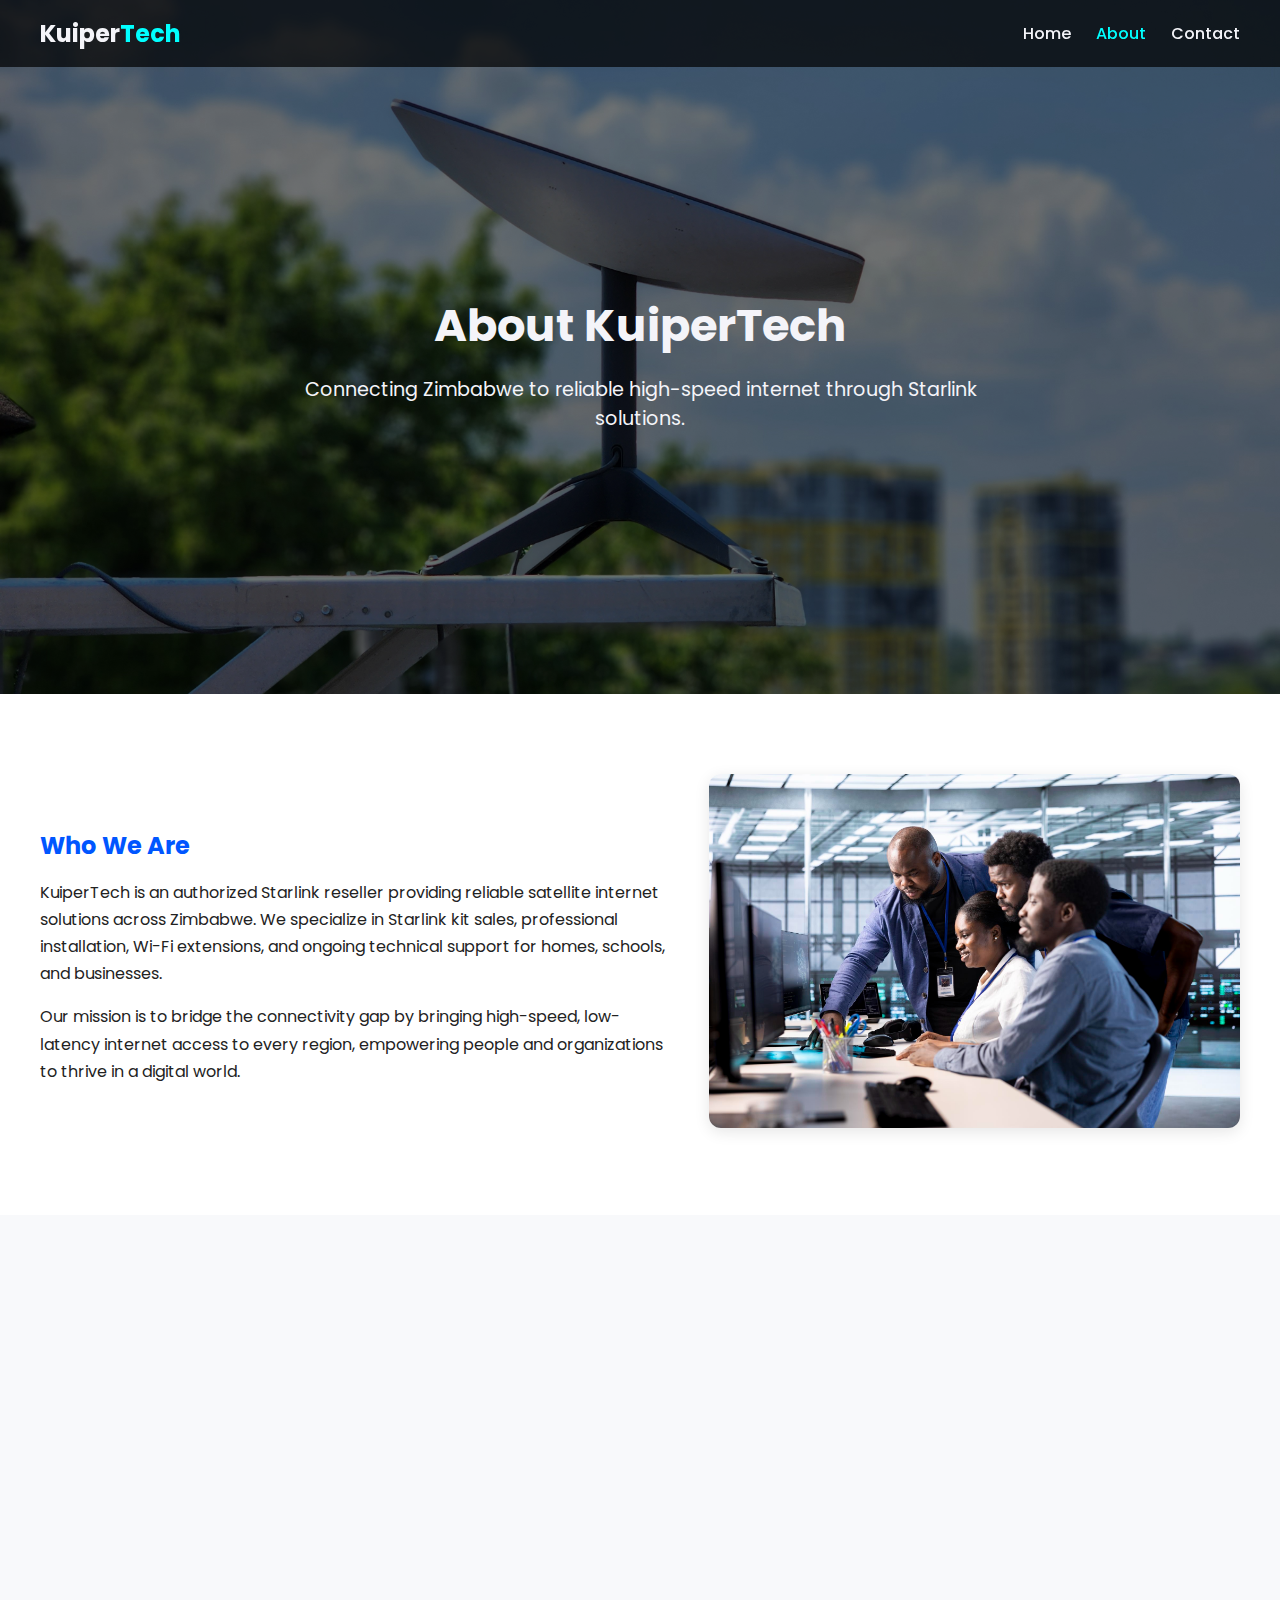
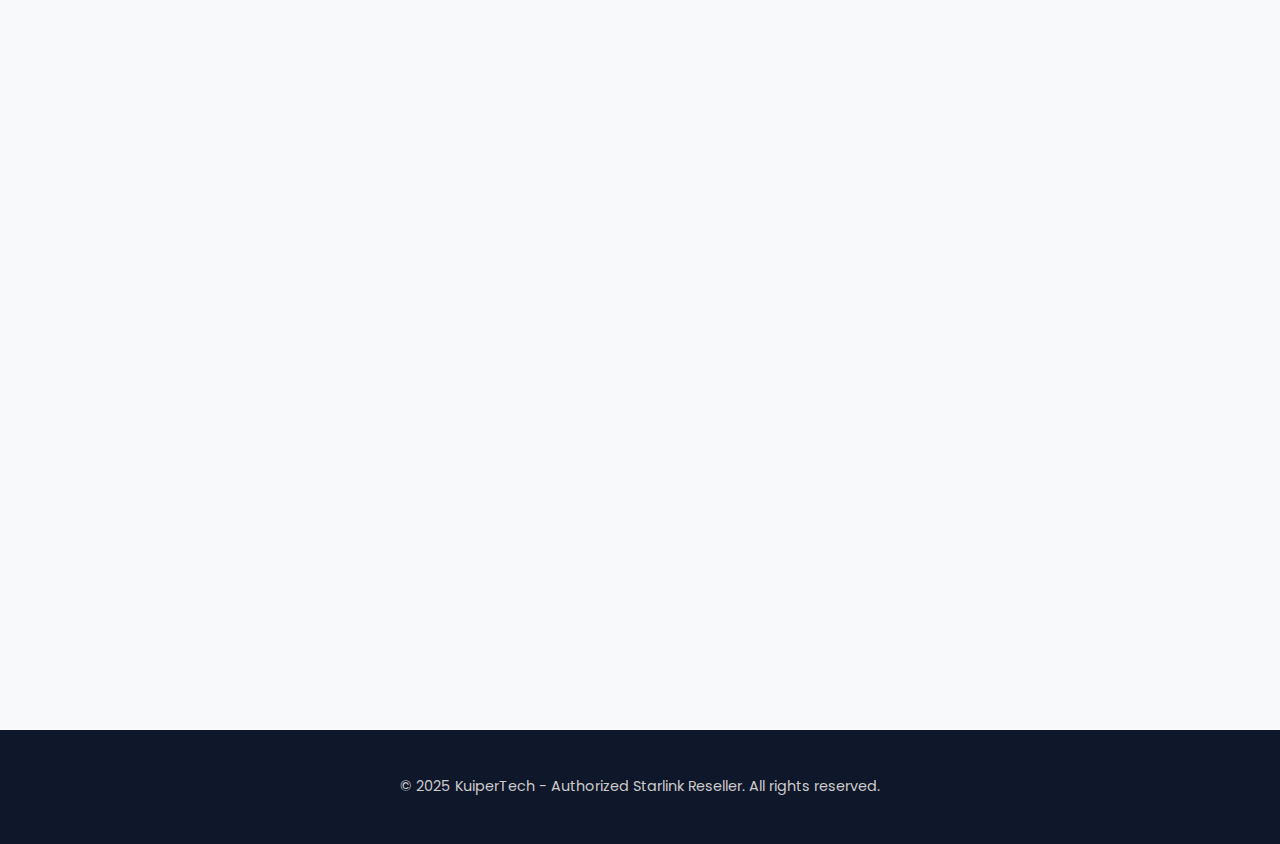
<file: about.html>
<!DOCTYPE html>
<html lang="en">
<head>
   <meta charset="UTF-8">
    <meta name="viewport" content="width=device-width, initial-scale=1.0">
    <title>About Us | KuiperTech</title>
  
    <link rel="preconnect" href="https://fonts.googleapis.com">
    <link rel="preconnect" href="https://fonts.gstatic.com" crossorigin>
    <link href="https://fonts.googleapis.com/css2?family=Open+Sans:ital,wght@0,300..800;1,300..800&display=swap" rel="stylesheet">
    <link rel="preconnect" href="https://fonts.googleapis.com">
    <link rel="preconnect" href="https://fonts.gstatic.com" crossorigin>
    <link href="https://fonts.googleapis.com/css2?family=Open+Sans:ital,wght@0,300..800;1,300..800&family=Poppins:ital,wght@0,100;0,200;0,300;0,400;0,500;0,600;0,700;0,800;0,900;1,100;1,200;1,300;1,400;1,500;1,600;1,700;1,800;1,900&display=swap" rel="stylesheet">
    <link rel="stylesheet" href="about.css">
</head>
<body>
  <!-- NAVBAR -->
  <header class="navbar">
    <nav class="nav-container">
      <div class="logo" onclick="window.location.href='/index.html'">Kuiper<span>Tech</span></div>
      <ul class="nav-links">
        <li><a href="index.html">Home</a></li>
        <li><a href="about.html" class="active">About</a></li>
        <li><a href="/contact.html">Contact</a></li>
      </ul>
      <div class="burger">
        <div class="line1"></div>
        <div class="line2"></div>
        <div class="line3"></div>
      </div>
    </nav>
  </header>

  <!-- HERO -->
  <section class="about-hero reveal fade-in">
    <div class="overlay"></div>
    <div class="hero-text">
      <h1>About KuiperTech</h1>
      <p>Connecting Zimbabwe to reliable high-speed internet through Starlink solutions.</p>
    </div>
  </section>

  <!-- COMPANY OVERVIEW -->
  <section class="company-overview reveal slide-up">
    <div class="content">
      <h2>Who We Are</h2>
      <p>
        KuiperTech is an authorized Starlink reseller providing reliable satellite internet
        solutions across Zimbabwe. We specialize in Starlink kit sales, professional installation,
        Wi-Fi extensions, and ongoing technical support for homes, schools, and businesses.
      </p>
      <p>
        Our mission is to bridge the connectivity gap by bringing high-speed, low-latency internet
        access to every region, empowering people and organizations to thrive in a digital world.
      </p>
    </div>
    <div class="image-container">
      <img src="images/team.jpg" alt="KuiperTech Team" />
    </div>
  </section>

  <!-- MISSION & VISION -->
  <section class="mission-vision reveal slide-left">
    <div class="mv-card">
      <i class="fa-solid fa-bullseye"></i>
      <h3>Our Mission</h3>
      <p>
        To make Starlink technology accessible, ensuring fast, stable, and affordable internet
        for every Zimbabwean household and business.
      </p>
    </div>
    <div class="mv-card">
      <i class="fa-solid fa-eye"></i>
      <h3>Our Vision</h3>
      <p>
        To become Zimbabwe’s leading provider of satellite internet and tech solutions,
        driving innovation, growth, and digital inclusion.
      </p>
    </div>
  </section>

  <!-- CORE VALUES -->
  <section class="values-section reveal fade-in">
    <h2>Our Core Values</h2>
    <div class="values-grid">
      <div class="value-card">
        <i class="fa-solid fa-handshake"></i>
        <h4>Integrity</h4>
        <p>We value honesty and transparency in every client interaction.</p>
      </div>
      <div class="value-card">
        <i class="fa-solid fa-screwdriver-wrench"></i>
        <h4>Expertise</h4>
        <p>Our certified team ensures every installation and support service meets professional standards.</p>
      </div>
      <div class="value-card">
        <i class="fa-solid fa-users"></i>
        <h4>Customer Focus</h4>
        <p>We prioritize your satisfaction and reliable internet performance.</p>
      </div>
      <div class="value-card">
        <i class="fa-solid fa-bolt"></i>
        <h4>Innovation</h4>
        <p>We continuously explore new technologies to enhance connectivity solutions.</p>
      </div>
    </div>
  </section>

  <!-- CTA -->
  <section class="cta-section reveal slide-up">
    <h2>Ready to Get Connected?</h2>
    <p>Join thousands of satisfied customers who trust KuiperTech for Starlink installation and support.</p>
    <a href="/contact.html" class="cta-btn">Contact Sales</a>
  </section>

  <!-- FOOTER -->
  <footer class="footer">
    <p>&copy; 2025 KuiperTech - Authorized Starlink Reseller. All rights reserved.</p>
  </footer>

  <!-- JS -->
  <script>
    // Burger Menu Toggle
    const burger = document.querySelector('.burger');
    const navLinks = document.querySelector('.nav-links');
    burger.addEventListener('click', () => {
      navLinks.classList.toggle('nav-active');
      burger.classList.toggle('toggle');
    });

    // On-scroll animations using IntersectionObserver
    const reveals = document.querySelectorAll('.reveal');

    const observer = new IntersectionObserver((entries) => {
      entries.forEach(entry => {
        if (entry.isIntersecting) {
          entry.target.classList.add('active');
        }
      });
    }, { threshold: 0.15 });

    reveals.forEach(rev => observer.observe(rev));
  </script>
</body>
</html>
</file>
<file: about.css>
:root {
  --primary: #0056ff;
  --accent: #00ffff;
  --text-dark: #222;
  --text-light: #f4f4f9;
  --bg-light: #f8f9fb;
  --transition: 0.3s ease;
}

body {
  font-family: 'Poppins', sans-serif;
  margin: 0;
  color: var(--text-dark);
  background: var(--bg-light);
  overflow-x: hidden;
}

/* NAVBAR */
.navbar {
  width: 100%;
  position: fixed;
  top: 0;
  left: 0;
  background: rgba(0, 0, 0, 0.7);
  z-index: 1000;
}

.nav-container {
  display: flex;
  justify-content: space-between;
  align-items: center;
  padding: 5px 2.5rem;
}

.logo {
  color: var(--text-light);
  font-size: 1.5rem;
  font-weight: 700;
  cursor: pointer;
}
.logo span {
  color: var(--accent);
}

.nav-links {
  display: flex;
  list-style: none;
  gap: 25px;
}
.nav-links a {
  color: var(--text-light);
  text-decoration: none;
  font-weight: 500;
  transition: var(--transition);
}
.nav-links a:hover,
.nav-links a.active {
  color: var(--accent);
}

/* BURGER MENU */
.burger {
  display: none;
  cursor: pointer;
}
.burger div {
  width: 25px;
  height: 3px;
  background-color: var(--text-light);
  margin: 5px;
  transition: all 0.3s ease;
}

.toggle .line1 {
  transform: rotate(-45deg) translate(-5px, 6px);
}
.toggle .line2 {
  opacity: 0;
}
.toggle .line3 {
  transform: rotate(45deg) translate(-5px, -6px);
}

/* HERO SECTION */
.about-hero {
  position: relative;
  background: url('images/greenkit.jpg') center/cover no-repeat;
  height: 70vh;
  display: flex;
  align-items: center;
  justify-content: center;
  text-align: center;
  color: var(--text-light);
  padding: 2rem;
}
.overlay {
  position: absolute;
  inset: 0;
  background: rgba(0, 0, 0, 0.55);
}
.hero-text {
  position: relative;
  z-index: 1;
}
.hero-text h1 {
  font-size: 2.8rem;
  margin-bottom: 1rem;
}
.hero-text p {
  font-size: 1.2rem;
  max-width: 700px;
  margin: 0 auto;
}

/* COMPANY OVERVIEW */
.company-overview {
  display: grid;
  grid-template-columns: 1.2fr 1fr;
  gap: 2rem;
  padding: 5rem 2.5rem;
  align-items: center;
  background: white;
}
.company-overview .content h2 {
  color: var(--primary);
  margin-bottom: 1rem;
}
.company-overview .content p {
  margin-bottom: 1rem;
  line-height: 1.7;
}
.company-overview img {
  width: 100%;
  border-radius: 12px;
  box-shadow: 0 4px 15px rgba(0, 0, 0, 0.1);
}

/* MISSION & VISION */
.mission-vision {
  display: flex;
  justify-content: center;
  align-items: stretch;
  flex-wrap: wrap;
  gap: 2rem;
  padding: 4rem 2.5rem;
  background-color: #eef3ff;
}
.mv-card {
  flex: 1 1 300px;
  background: white;
  padding: 2rem;
  border-radius: 12px;
  text-align: center;
  box-shadow: 0 4px 12px rgba(0, 0, 0, 0.05);
  transition: transform 0.3s ease, box-shadow 0.3s ease;
}
.mv-card:hover {
  transform: translateY(-5px);
  box-shadow: 0 6px 18px rgba(0, 0, 0, 0.1);
}
.mv-card i {
  font-size: 2rem;
  color: var(--primary);
  margin-bottom: 1rem;
}
.mv-card h3 {
  color: var(--primary);
}

/* CORE VALUES */
.values-section {
  text-align: center;
  padding: 4rem 2.5rem;
  background: white;
}
.values-section h2 {
  color: var(--primary);
  margin-bottom: 2rem;
}
.values-grid {
  display: grid;
  grid-template-columns: repeat(auto-fit, minmax(250px, 1fr));
  gap: 2rem;
}
.value-card {
  background: #f8f9fb;
  padding: 2rem;
  border-radius: 12px;
  box-shadow: 0 4px 10px rgba(0, 0, 0, 0.05);
  transition: var(--transition);
}
.value-card:hover {
  transform: translateY(-4px);
}
.value-card i {
  font-size: 2rem;
  color: var(--primary);
  margin-bottom: 1rem;
}

/* CTA SECTION */
.cta-section {
  text-align: center;
  padding: 4rem 2.5rem;
  background: linear-gradient(to right, #0056ff, #009dff);
  color: white;
}
.cta-section h2 {
  font-size: 2rem;
  margin-bottom: 1rem;
}

.cta-section p {
  font-size: 1.1rem;
  margin-bottom: 2rem;
}
.cta-btn {
  background: white;
  color: var(--primary);
  padding: 0.8rem 2rem;
  border-radius: 25px;
  text-decoration: none;
  font-weight: 600;
  transition: var(--transition);
}
.cta-btn:hover {
  color: #000;
}

/* FOOTER */
.footer {
  text-align: center;
  padding: 2rem;
  background: #0f172a;
  color: #ccc;
  font-size: 0.9rem;
}

/* RESPONSIVE DESIGN */

/* Tablets 480px–768px */
@media (max-width: 768px) {
  .company-overview {
    grid-template-columns: 1fr;
    text-align: center;
  }
  .company-overview img {
    max-width: 80%;
    margin: 0 auto;
  }
  .mission-vision {
    flex-direction: column;
    padding: 3rem 1.5rem;
  }
  .values-grid {
    grid-template-columns: repeat(2, 1fr);
  }
  .hero-text h1 {
    font-size: 2.2rem;
  }
}

/* Mobile 320px–480px */
@media (max-width: 480px) {
  .nav-links {
    position: fixed;
    right: 0;
    top: 0;
    height: 100vh;
    width: 80%;
    background: rgba(0, 0, 0, 0.9);
    flex-direction: column;
    justify-content: center;
    align-items: center;
    transform: translateX(100%);
    transition: transform 0.3s ease-in;
  }
  .nav-links.nav-active {
    transform: translateX(0);
  }
  .nav-links a {
    font-size: 1.3rem;
    color: var(--text-light);
  }
  .burger {
    display: block;
  }

  .about-hero {
    height: 60vh;
    padding: 1.5rem;
  }
  .hero-text h1 {
    font-size: 1.8rem;
  }
  .hero-text p {
    font-size: 1rem;
  }
  .values-grid {
    grid-template-columns: 1fr;
  }
  .company-overview {
    padding: 3rem 1.5rem;
  }
}

/* ==========================================
   SCROLL ANIMATIONS
   ========================================== */
.reveal {
  opacity: 0;
  transform: translateY(40px);
  transition: all 0.8s ease-out;
}
.reveal.active {
  opacity: 1;
  transform: translateY(0);
}

/* Slide-in variations */
.reveal.slide-up {
  transform: translateY(50px);
}
.reveal.slide-left {
  transform: translateX(-50px);
}
.reveal.fade-in {
  transform: scale(0.95);
}
.reveal.active.slide-up,
.reveal.active.slide-left,
.reveal.active.fade-in {
  transform: translate(0, 0) scale(1);
  opacity: 1;
}
</file>
